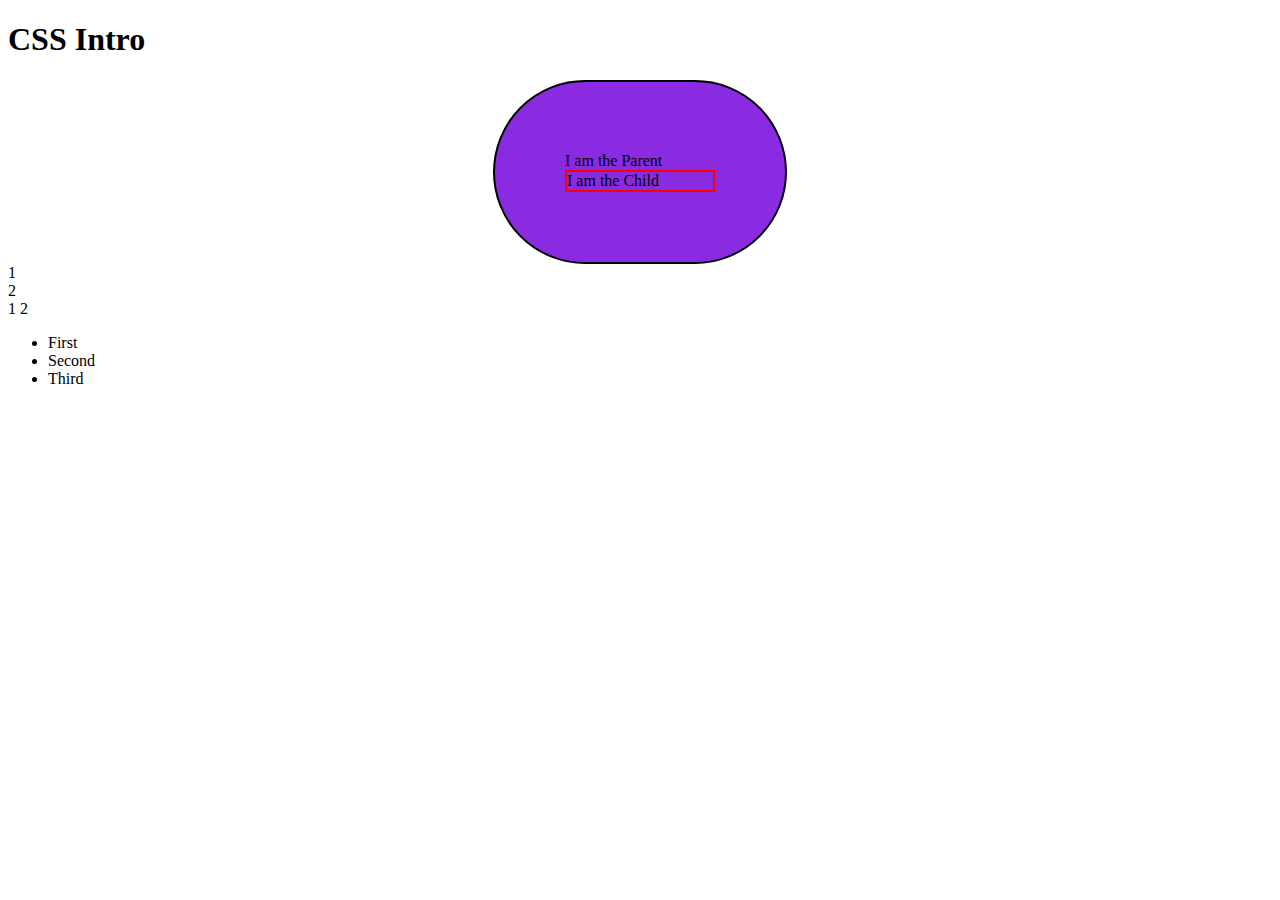
<file: Class_Notes/CSS/CSS-Intro/index.html>
<!DOCTYPE html>
<html lang="en">
  <head>
    <meta charset="UTF-8" />
    <meta name="viewport" content="width=device-width, initial-scale=1.0" />
    <title>CSS Intro</title>
    <!-- Linking to an External Stylesheet -->
    <link href="./style.css" rel="stylesheet" />
    <style>
      /* Internal Styling */
      /* body {
        background-color: blue;
      } */
    </style>
  </head>
  <!-- Inline Styling -->
  <!-- <body style="background-color: yellow"> -->
  <body>
    <h1 class="title" id="title">CSS Intro</h1>
    <div id="parent-container">
      I am the Parent
      <div class="child-container">I am the Child</div>
    </div>
    <div>1</div>
    <div>2</div>
    <span>1</span>
    <span>2</span>
    <ul>
      <li id="first-item">First</li>
      <li id="second-item">Second</li>
      <li id="third-item">Third</li>
    </ul>
  </body>
</html>
</file>
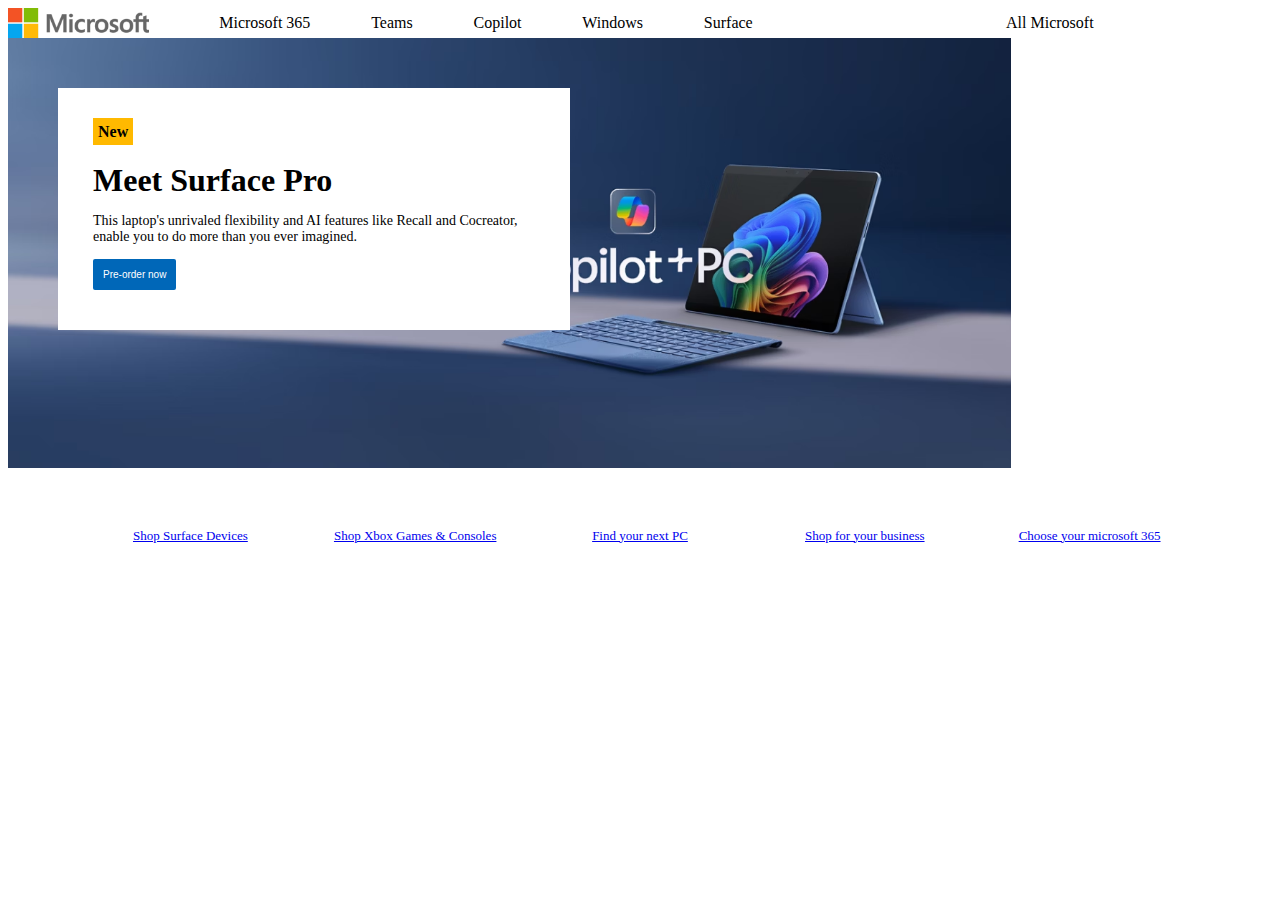
<file: Class_Notes/CSS/Microsoft-Clone/index.html>
<!DOCTYPE html>
<html lang="en">
  <head>
    <meta charset="UTF-8" />
    <meta name="viewport" content="width=device-width, initial-scale=1.0" />
    <link rel="stylesheet" href="./style.css" />
    <link
      rel="stylesheet"
      href="https://cdnjs.cloudflare.com/ajax/libs/font-awesome/6.5.2/css/all.min.css"
      integrity="sha512-SnH5WK+bZxgPHs44uWIX+LLJAJ9/2PkPKZ5QiAj6Ta86w+fsb2TkcmfRyVX3pBnMFcV7oQPJkl9QevSCWr3W6A=="
      crossorigin="anonymous"
      referrerpolicy="no-referrer"
    />
    <title>Microsoft Clone</title>
  </head>
  <body>
    <nav class="nav-bar">
      <img id="microsoft-logo" src="./images/microsoft-logo.png" alt="" />
      <ul class="left-nav-ul">
        <li>Microsoft 365</li>
        <li>Teams</li>
        <li>Copilot</li>
        <li>Windows</li>
        <li>Surface</li>
      </ul>
      <ul class="right-nav-ul">
        <li>All Microsoft</li>
        <li><i class="fa-solid fa-magnifying-glass"></i></li>
        <li><i class="fa-solid fa-cart-shopping"></i></li>
        <li><i class="fa-regular fa-user"></i></li>
      </ul>
    </nav>
    <div class="main-container">
      <div class="highlight-container">
        <span class="new-tag">New</span>
        <h1 class="meet-pro-title">Meet Surface Pro</h1>
        <p class="surface-description">
          This laptop's unrivaled flexibility and AI features like Recall and
          Cocreator, enable you to do more than you ever imagined.
        </p>
        <button class="pre-order">Pre-order now</button>
      </div>
    </div>
    <div class="options">
      <div class="surface-devices">
        <i class="fa-solid fa-laptop"></i>
        <a href="#">Shop Surface Devices</a>
      </div>
      <div class="xbox-games">
        <i class="fa-brands fa-xbox"></i>
        <a href="#">Shop Xbox Games & Consoles</a>
      </div>
      <div class="find-pc">
        <i class="fa-solid fa-laptop"></i>
        <a href="#">Find your next PC</a>
      </div>
      <div class="business-shop">
        <i class="fa-solid fa-briefcase"></i>
        <a href="#">Shop for your business</a>
      </div>
      <div class="choose-365">
        <i class="fa-brands fa-windows"></i>
        <a href="#">Choose your microsoft 365</a>
      </div>
    </div>
  </body>
</html>
</file>
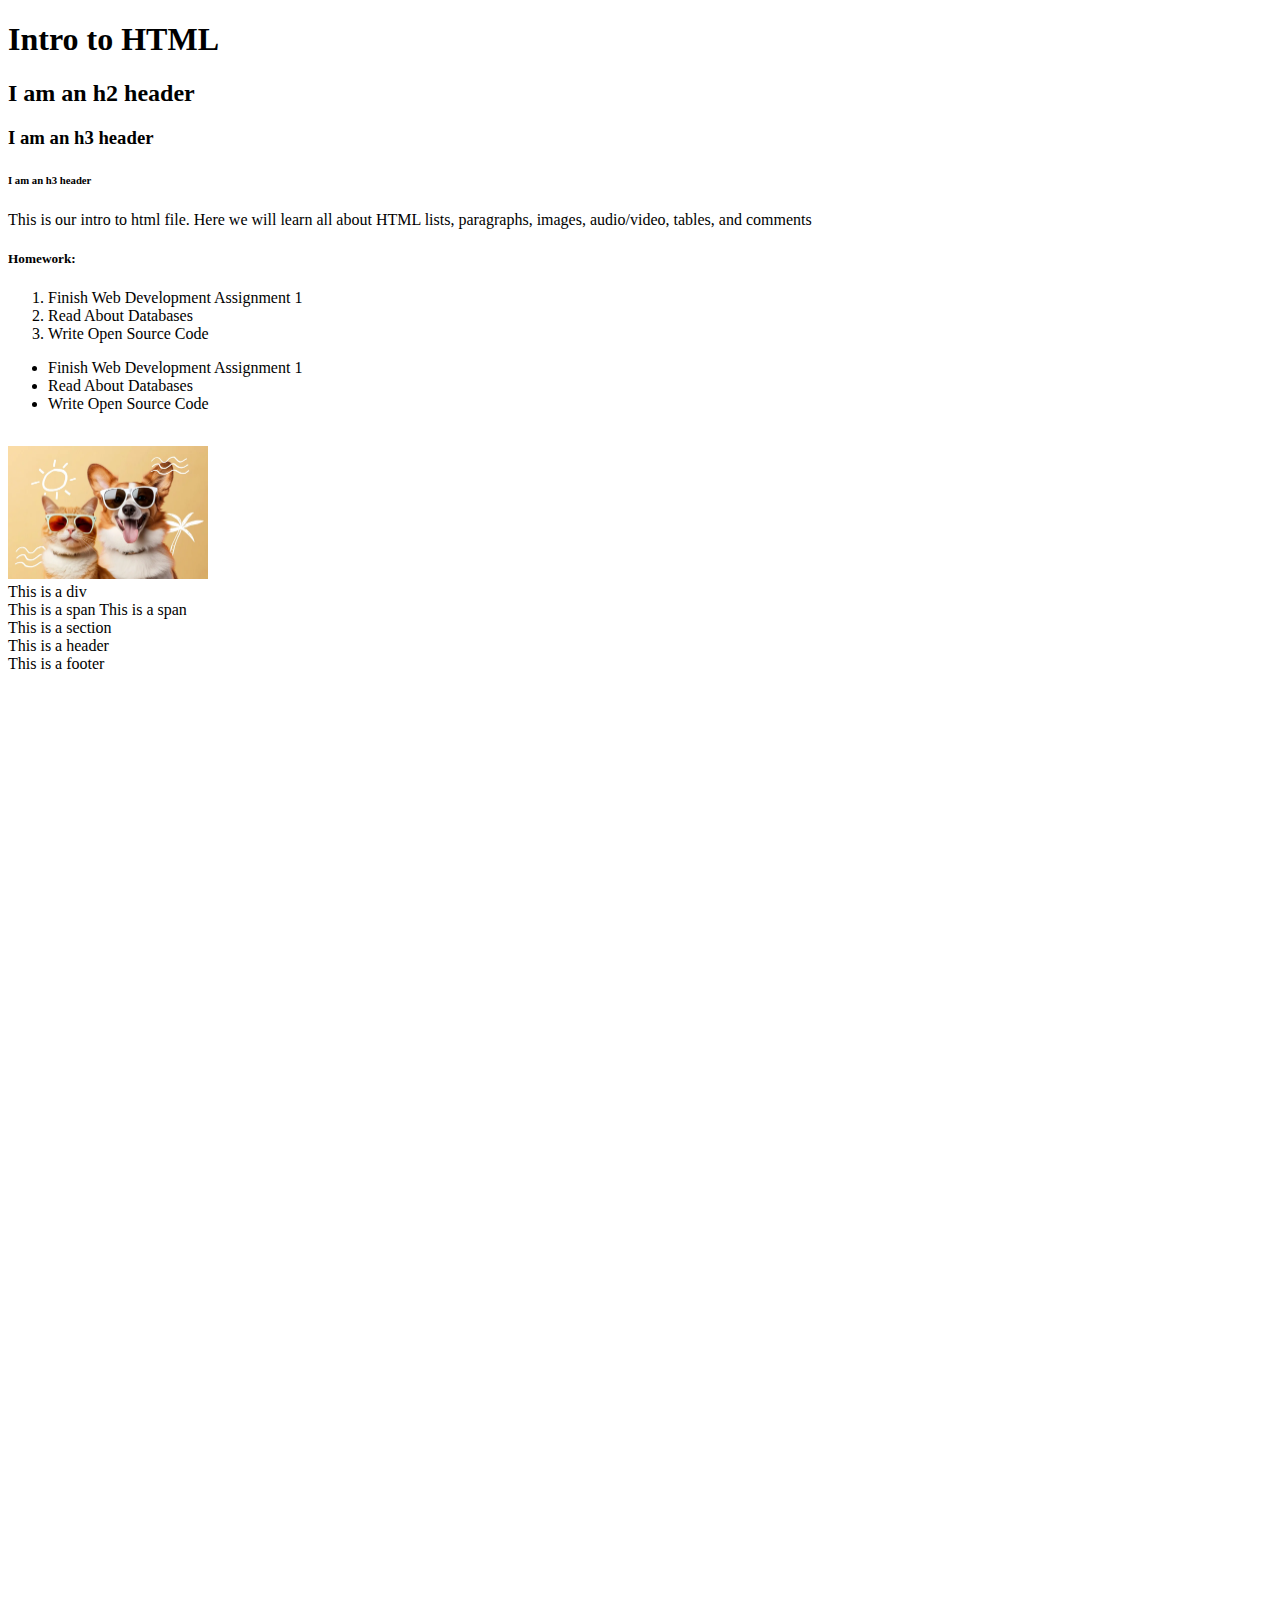
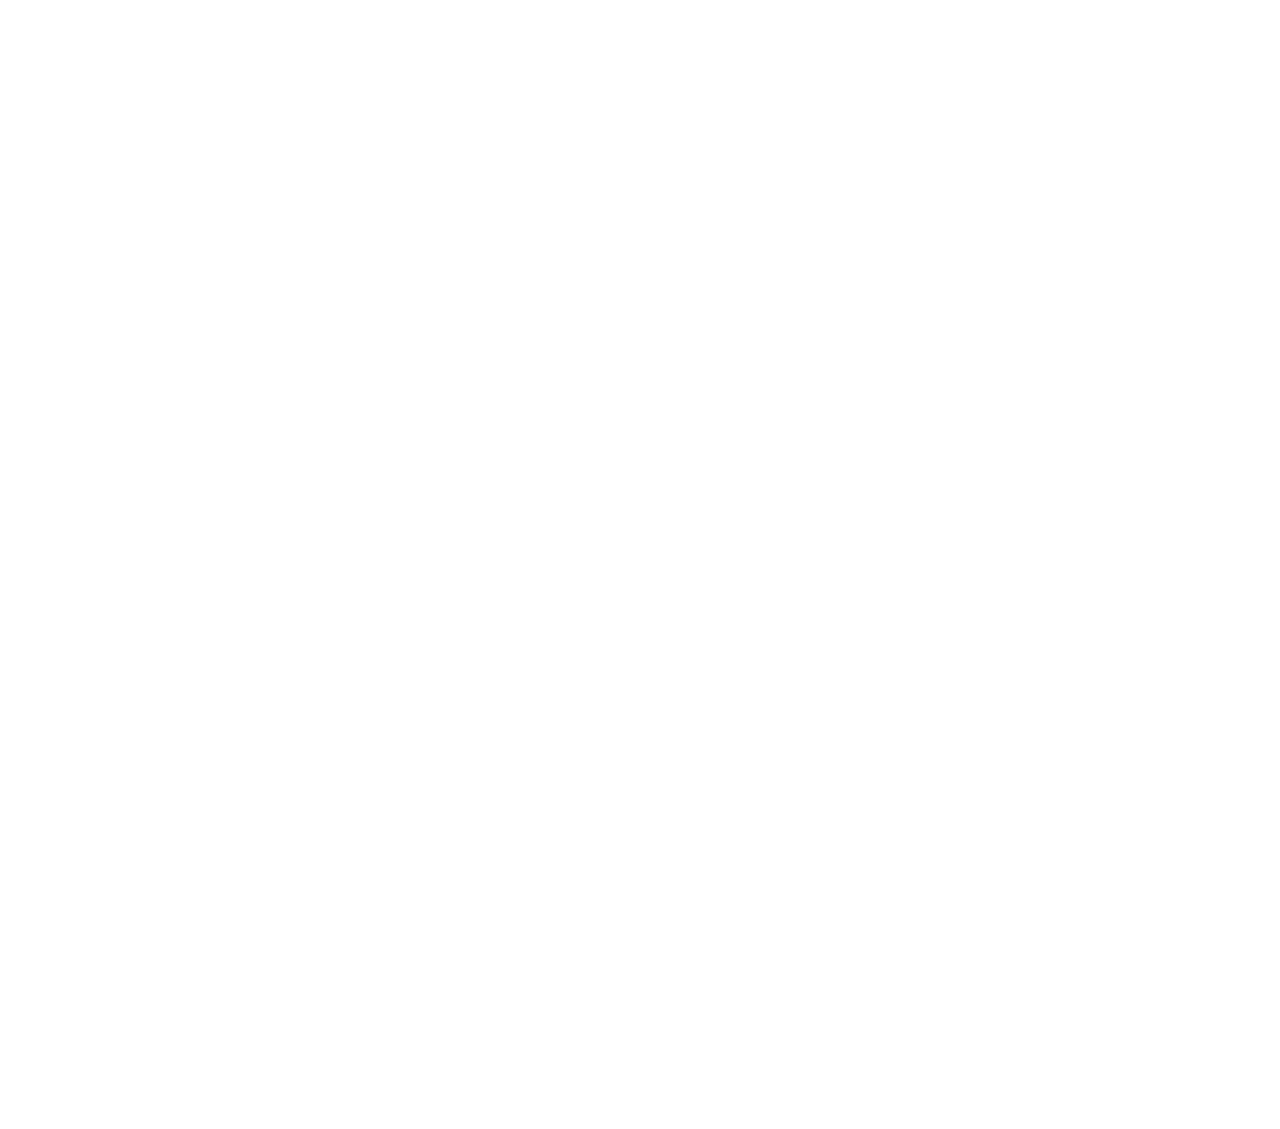
<file: Class_Notes/HTML/HTML_Intro/index.html>
<!DOCTYPE html>
<html lang="en">
  <head>
    <meta charset="UTF-8" />
    <meta name="viewport" content="width=device-width, initial-scale=1.0" />
    <title>Intro to HTML</title>
    <style>
      body {
        height: 300vh;
      }
    </style>
  </head>
  <body>
    <!-- h1 to h6 represent HTML headers of varying sizes -->
    <h1>Intro to HTML</h1>
    <h2>I am an h2 header</h2>
    <h3>I am an h3 header</h3>
    <h6>I am an h3 header</h6>
    <p>
      This is our intro to html file. Here we will learn all about HTML lists,
      paragraphs, images, audio/video, tables, and comments
    </p>
    <h5>Homework:</h5>
    <!-- An ordered list will add numbers to each list item -->
    <ol>
      <li>Finish Web Development Assignment 1</li>
      <li>Read About Databases</li>
      <li>Write Open Source Code</li>
    </ol>
    <!-- An un-ordered list will not use any numbers -->
    <ul>
      <li>Finish Web Development Assignment 1</li>
      <li>Read About Databases</li>
      <li>Write Open Source Code</li>
    </ul>
    <!-- Let's add an image below -->
    <!-- <img
      src="https://images.rawpixel.com/image_800/cHJpdmF0ZS9sci9pbWFnZXMvd2Vic2l0ZS8yMDIzLTA5L3JtNjkyZGVzaWduLW51bm55LTAwNS5qcGc.jpg"
      height="auto"
      width="200px"
      alt="Really Cute Dog and Cat Buddies"
    /> -->
    <img
      src="./cute_dog_and_cat.webp"
      height="auto"
      width="200px"
      alt="Really Cute Dog and Cat Buddies"
    />
    <iframe
      width="300"
      height="auto"
      src="https://www.youtube.com/embed/_6VXoxKkTWQ"
      title="Welcome to Durham College"
      frameborder="0"
      allow="accelerometer; autoplay; clipboard-write; encrypted-media; gyroscope; picture-in-picture; web-share"
      referrerpolicy="strict-origin-when-cross-origin"
      allowfullscreen
    ></iframe>
    <!-- A DIV is an example of a BLOCK element -->
    <div>This is a div</div>
    <!-- A SPAN is an example of an INLINE element -->
    <span>This is a span</span>
    <span>This is a span</span>
    <section>This is a section</section>
    <header>This is a header</header>
    <footer>This is a footer</footer>

    <!-- Create a new file in this directory called 'blog.html'. This will be an HTML Blog with 3 posts on Summer Activities 
      
      Each post should have a title, an image, a brief description of the activity and a list.

      For example, you can do one post on summer cooking recipes, another on places to hike, and a post on fun travel destinations. Be creative and add a personal touch to it.

      When complete, please commit your new html blog file and push to GitHub online.

      Please share your GitHub pages link to me via Teams.
      
      -->
  </body>
</html>
</file>
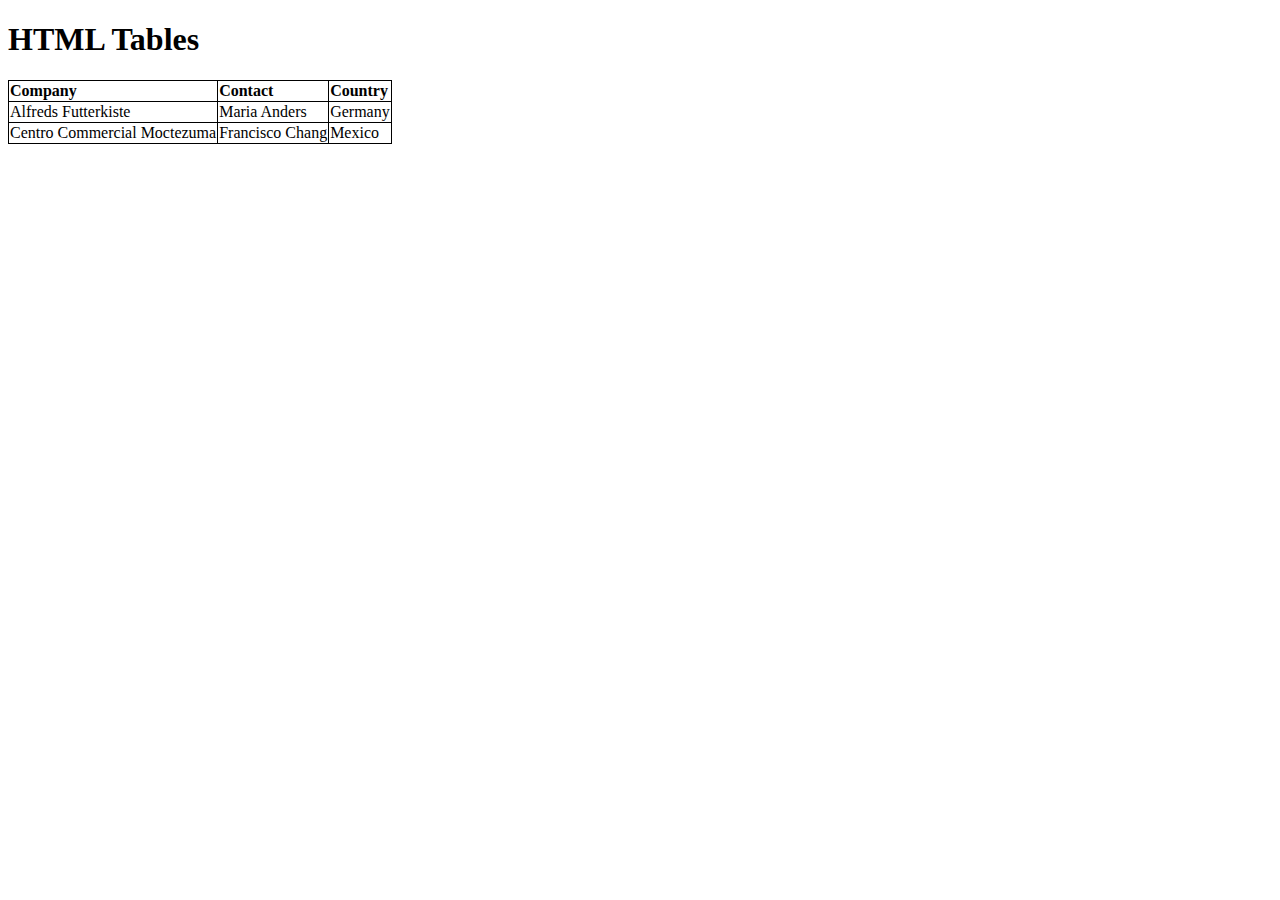
<file: Class_Notes/HTML/HTML_Tables/index.html>
<!DOCTYPE html>
<html lang="en">
  <head>
    <meta charset="UTF-8" />
    <meta name="viewport" content="width=device-width, initial-scale=1.0" />
    <title>HTML Tables</title>
    <style>
      table,
      th,
      td {
        text-align: left;
        border: 1px solid black;
        border-collapse: collapse;
      }
    </style>
  </head>
  <body>
    <h1>HTML Tables</h1>
    <!-- <table cellspacing="0"> -->
    <table>
      <!-- <colgroup>
        <col span="2" style="background-color: red" />
        <col style="background-color: yellow" />
      </colgroup> -->
      <tr>
        <!-- Table Row -->
        <th>Company</th>
        <!-- Table Header -->
        <th>Contact</th>
        <th>Country</th>
      </tr>
      <tr>
        <td>Alfreds Futterkiste</td>
        <!-- Table Data -->
        <td>Maria Anders</td>
        <td>Germany</td>
      </tr>
      <tr>
        <td>Centro Commercial Moctezuma</td>
        <td>Francisco Chang</td>
        <td>Mexico</td>
      </tr>
    </table>
  </body>
</html>
</file>
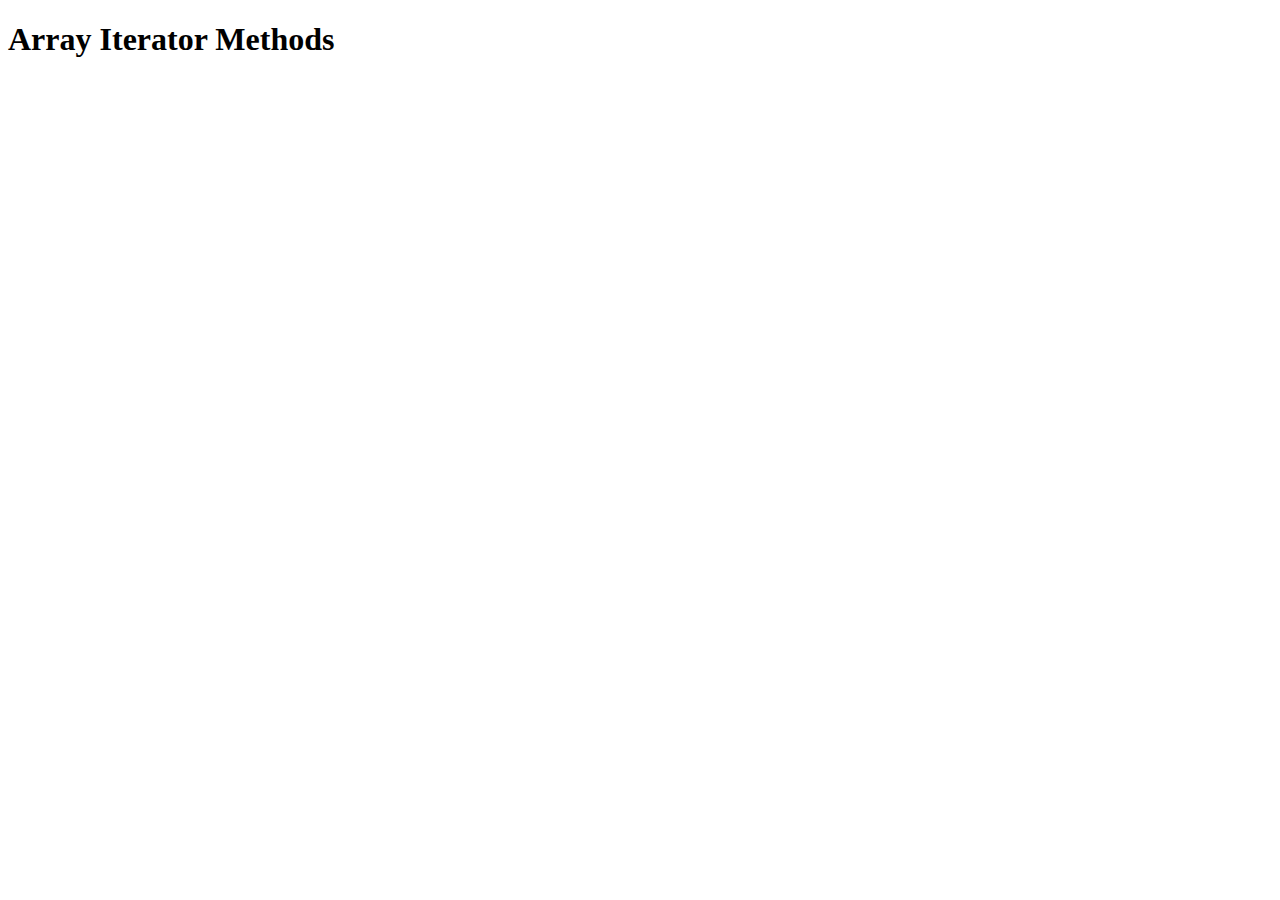
<file: Class_Notes/JavaScript/Array-Iterator-Methods/index.html>
<!DOCTYPE html>
<html lang="en">
<head>
    <meta charset="UTF-8">
    <meta name="viewport" content="width=device-width, initial-scale=1.0">
    <script src="./script.js"></script>
    <title>Array Iterator Methods</title>
</head>
<body>
    <h1>Array Iterator Methods</h1>
</body>
</html>
</file>
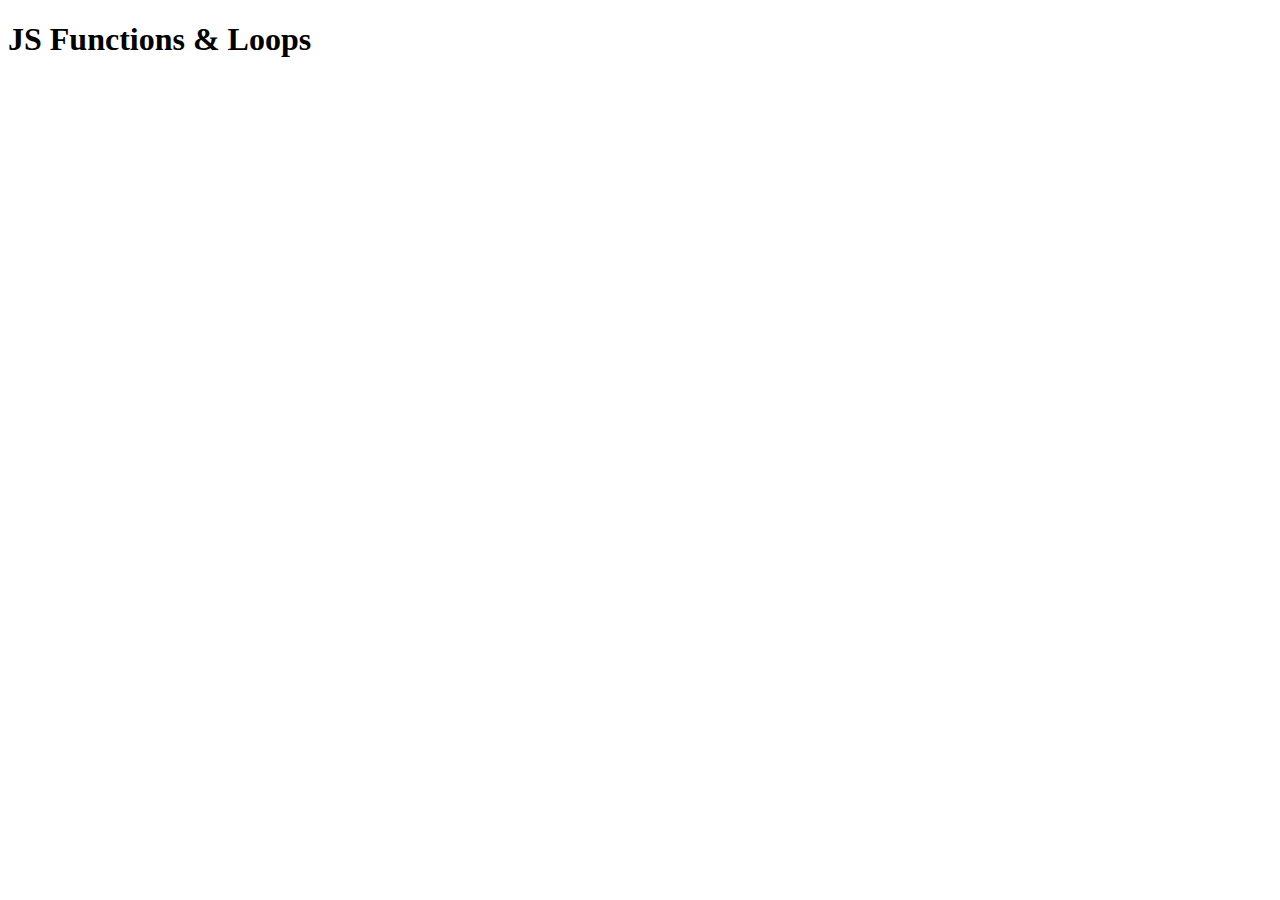
<file: Class_Notes/JavaScript/Functions-Loops/index.html>
<!DOCTYPE html>
<html lang="en">
<head>
    <meta charset="UTF-8">
    <meta name="viewport" content="width=device-width, initial-scale=1.0">
    <script src="./script.js"></script>
    <title>JS Functions & Loops</title>
</head>
<body>
    <h1>JS Functions & Loops</h1>
</body>
</html>
</file>
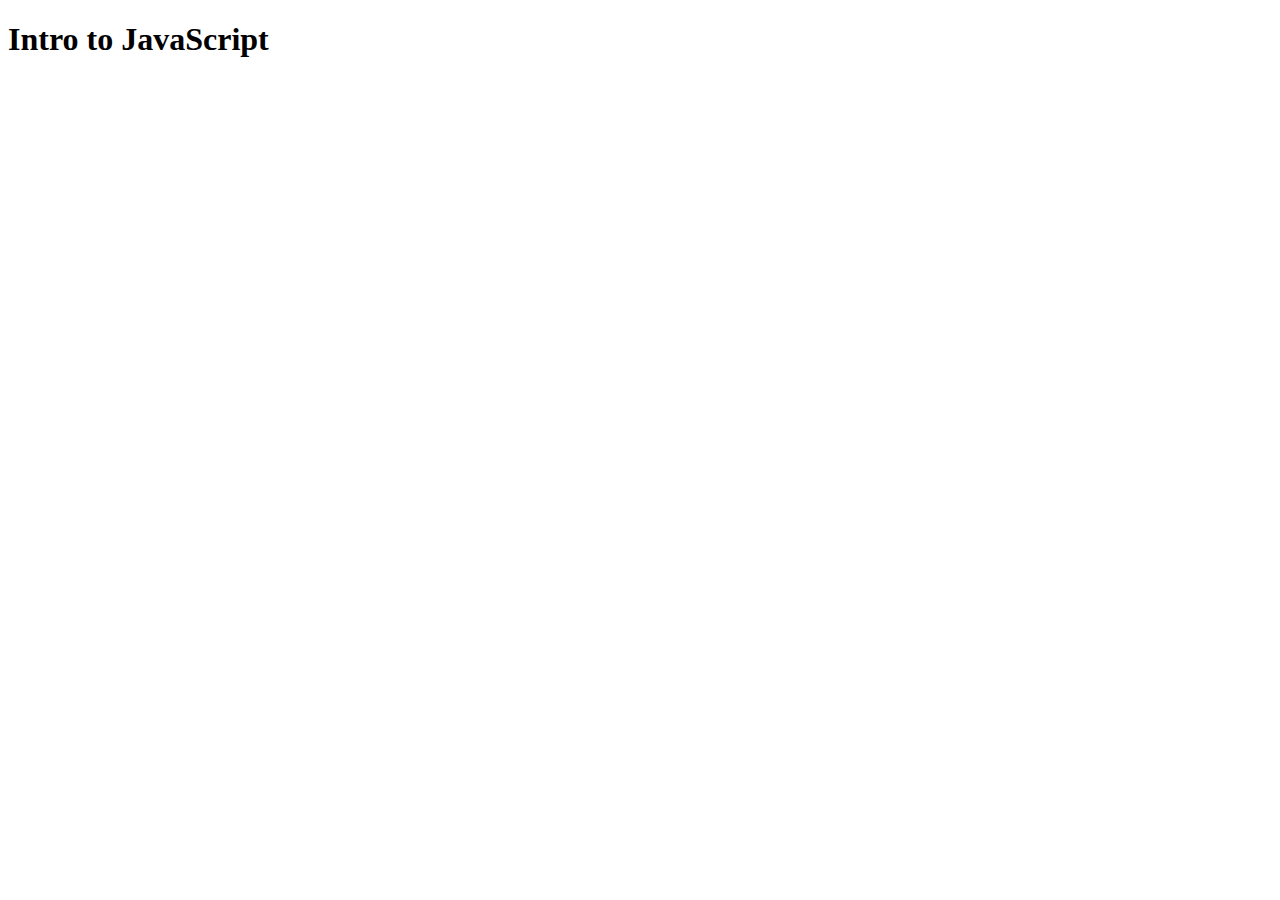
<file: Class_Notes/JavaScript/Intro-to-JavaScript/index.html>
<!DOCTYPE html>
<html lang="en">
  <head>
    <meta charset="UTF-8" />
    <meta name="viewport" content="width=device-width, initial-scale=1.0" />
    <link rel="stylesheet" href="./style.css" />
    <script src="./script.js"></script>
    <title>Intro to JavaScript</title>
  </head>
  <body>
    <h1>Intro to JavaScript</h1>
  </body>
</html>
</file>
<file: Class_Notes/CSS/CSS-Intro/style.css>
/* 
Priority is what helps us understand which css properties will resolve in the case of a conflict
-- Highest Priority: Inline-Styling 
-- Medium Priority: Internal Styling
-- Least Priority: External Styling
*/

/* body {
    background-color: yellowgreen;
} */
/* body {
    background-color: red;
} */
/* The # is how we target elements using their id */
/* #title {
    border: 3px solid purple;
} */
/* The . is how we target elements using their class name */
/* .title {
    border: 3px solid blue;
} */
/* Using the Tag Selector */
/* h1 {
    border: 3px solid red !important;
} */

/* 
In scenarios of conflict, the following hierarchy applies:
Super Highest Priority -> !important
Highest Priority -> Ids
Medium Priority -> Classes
Low Priority -> Tag Names
*/

body {
    /* width: 100px; */
}
/* div {} */
div#parent-container {
    border: 2px solid black;
    background-color: blueviolet;
    width: 150px;
    margin: 0 auto;
    padding: 70px;
    /* width: 100px; */
    border-radius:700px;
}

div.child-container {
    border: 2px solid red;
    /* display: inline; */
}
</file>
<file: Class_Notes/CSS/Microsoft-Clone/style.css>
/* * {
    margin: 0;
} */

nav {
    /* border: 1px solid blue; */
    display: flex;
}

ul { margin: 0; }

.left-nav-ul > li:hover {
    text-decoration: underline;
}

.left-nav-ul {
    /* border: 1px solid red; */
    list-style-type: none;
    display: flex;
    flex-direction: row;
    flex-basis: 50%;
    justify-content: space-around;
    align-items: center;
    margin-right: 12%;
    }
    
    .right-nav-ul {
    /* border: 1px solid red; */
    list-style-type: none;
    display: flex;
    justify-content: space-around;
    align-items: center;
    flex-direction: row;
    flex-basis: 25%;
}

.right-nav-ul li {
    margin-left: 10px;
}

#microsoft-logo {
    width: auto;
    height: 30px;
}

.main-container {
    /* border: 2px solid red; */
    height: 430px;
    background-image: url("./images/surface-pro-image.avif");
    background-size: contain;
    background-repeat: no-repeat;
    display: flex;
    flex-direction: row;
    align-items: flex-start;
}

.highlight-container {
    background-color: white;
    height: 40%;
    width: 35%;
    margin: 50px;
    padding: 35px;
}

.new-tag {
    background-color: #ffb900;
    color: black;
    font-weight: bold;
    padding: 5px;
}

.surface-description {
    font-size: 14px;
}

.pre-order {
    background-color: #0067b8;
    color: white;
    padding: 10px;
    border-radius: 2px;
    border: none;
    font-size: 10px;
}

.meet-pro-title {
    margin-bottom: 0px;
}

.options {
    /* border: 2px solid blue; */
    height: 125px;
    display: flex;
    padding: 0 70px 0 70px;
}

/* .options * { */
.options > * {
    /* border: 2px solid red; */
    width: 20%;
    display: flex;
    flex-direction: column;
    justify-content: center;
    align-items:center;
}

.options > div * {
    margin: 5px;
    text-align: center;
}

.options > div i {
    font-size: 25px;
}

.options > div a {
    font-size: 13px;
}
</file>
<file: Class_Notes/JavaScript/Intro-to-JavaScript/style.css>
body {
    /* background-color: red; */
}
</file>
